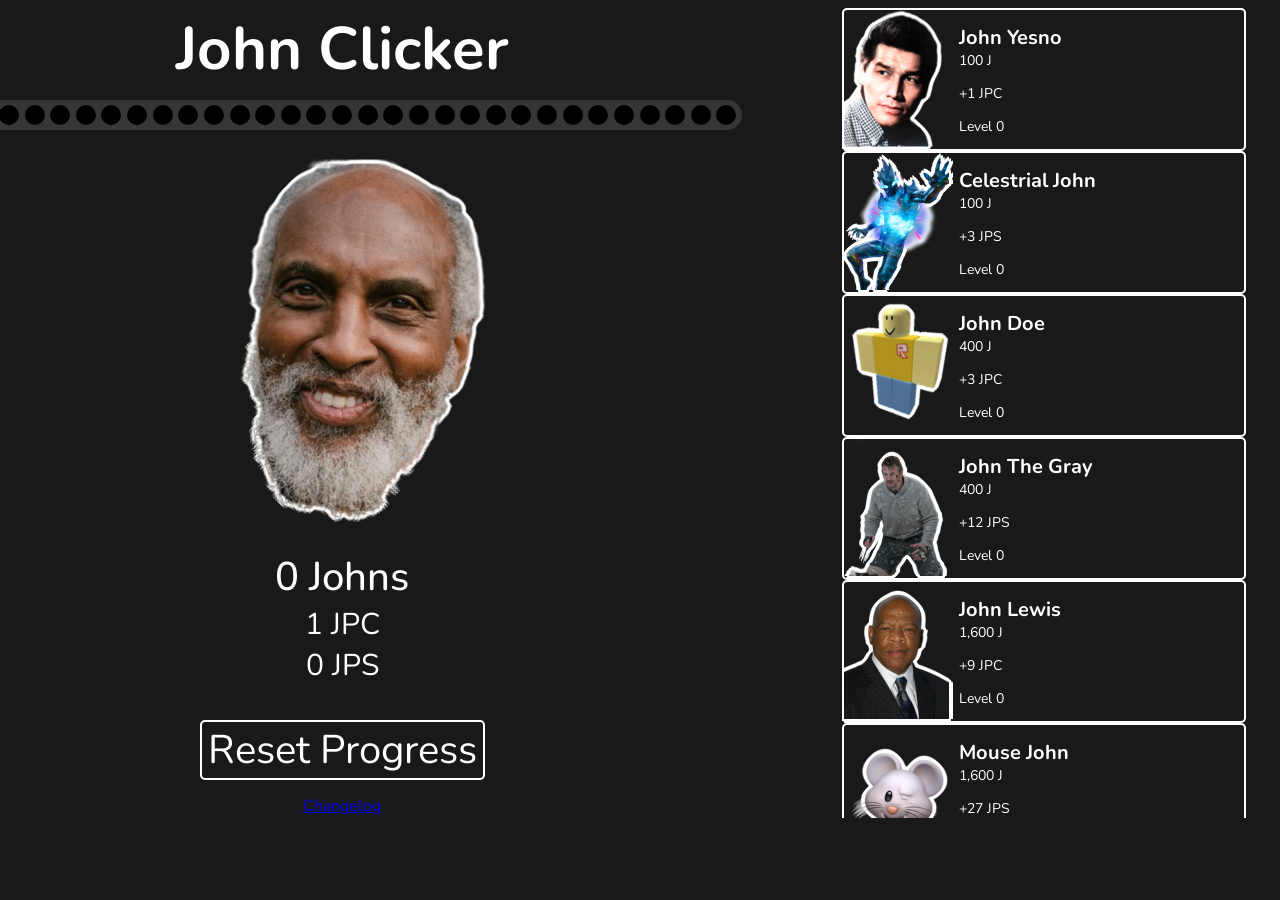
<file: index.html>
<!DOCTYPE html>

<html>
  <head>
    <link rel="preconnect" href="https://fonts.googleapis.com">
    <link rel="preconnect" href="https://fonts.gstatic.com" crossorigin>
    <link href="https://fonts.googleapis.com/css2?family=Nunito:ital,wght@0,200..1000;1,200..1000&display=swap" rel="stylesheet">
    <link rel="stylesheet" href="styles.css">
    <link rel="apple-touch-icon" href="images/John.png">

    <meta name="viewport" content="width=device-width, initial-scale=1.0, user-scalable=no">
    <meta name="mobile-web-app-capable" content="yes">
    <meta name="mobile-web-app-status-bar-style" content="black-translucent">

    <title>John Clicker</title>

  </head>

  <body>
    <div class="container">

      
      <div class="leftsec">

      </div>

      <div class="middleSec">

        <p class="name">John Clicker</p>

        <div class="progressBar">
        </div>

        <div class="midmiddiv">
          <button id="larrow" class="arrows"><</button>
          <button class="button">
          <img src="images/billobnew.png">
          </button> 
          <button id="rarrow" class="arrows">></button>
        </div>
        


        <div class="mainInfo">
          <p class="count">0 Johns</p>

          <p class="jpcCount">1 JPC</p>

          <p class="jpsCount">0 JPS</p>
        </div>

        <div class="mainButtons">

          <div class="skinsContainer">

          </div>
    
          <div class="resetContainer">
            <button class="resetButton">Reset Progress</button>
          </div>

    
          <a href="https://docs.google.com/document/d/1gsa_cOPg5rXNiSmFnBRBU2cFlXmF1tsMnbf2YNkCjVU/edit?usp=sharing"class="updateLink">Changelog</a>
    
        </div>


      </div>


      <div class="rightSec">
        <div>
          <!--<button class="jpsButton"></button>-->
          <!--<button class="jpcButton"></button>-->
          <div class="shopGrid">
          
          </div>
        </div>
      </div>
      
  

    </div>

    <script src="data/worldData.js"></script>
    <script src="data/shopData.js"></script>
    <script src="script.js"></script>

    <!-- Google tag (gtag.js) -->
    <script async src="https://www.googletagmanager.com/gtag/js?id=G-VHHC439M6K"></script>
    <script>
      window.dataLayer = window.dataLayer || [];
      function gtag(){dataLayer.push(arguments);}
      gtag('js', new Date());

      gtag('config', 'G-VHHC439M6K');
    </script>
  </body>
</html>
</file>
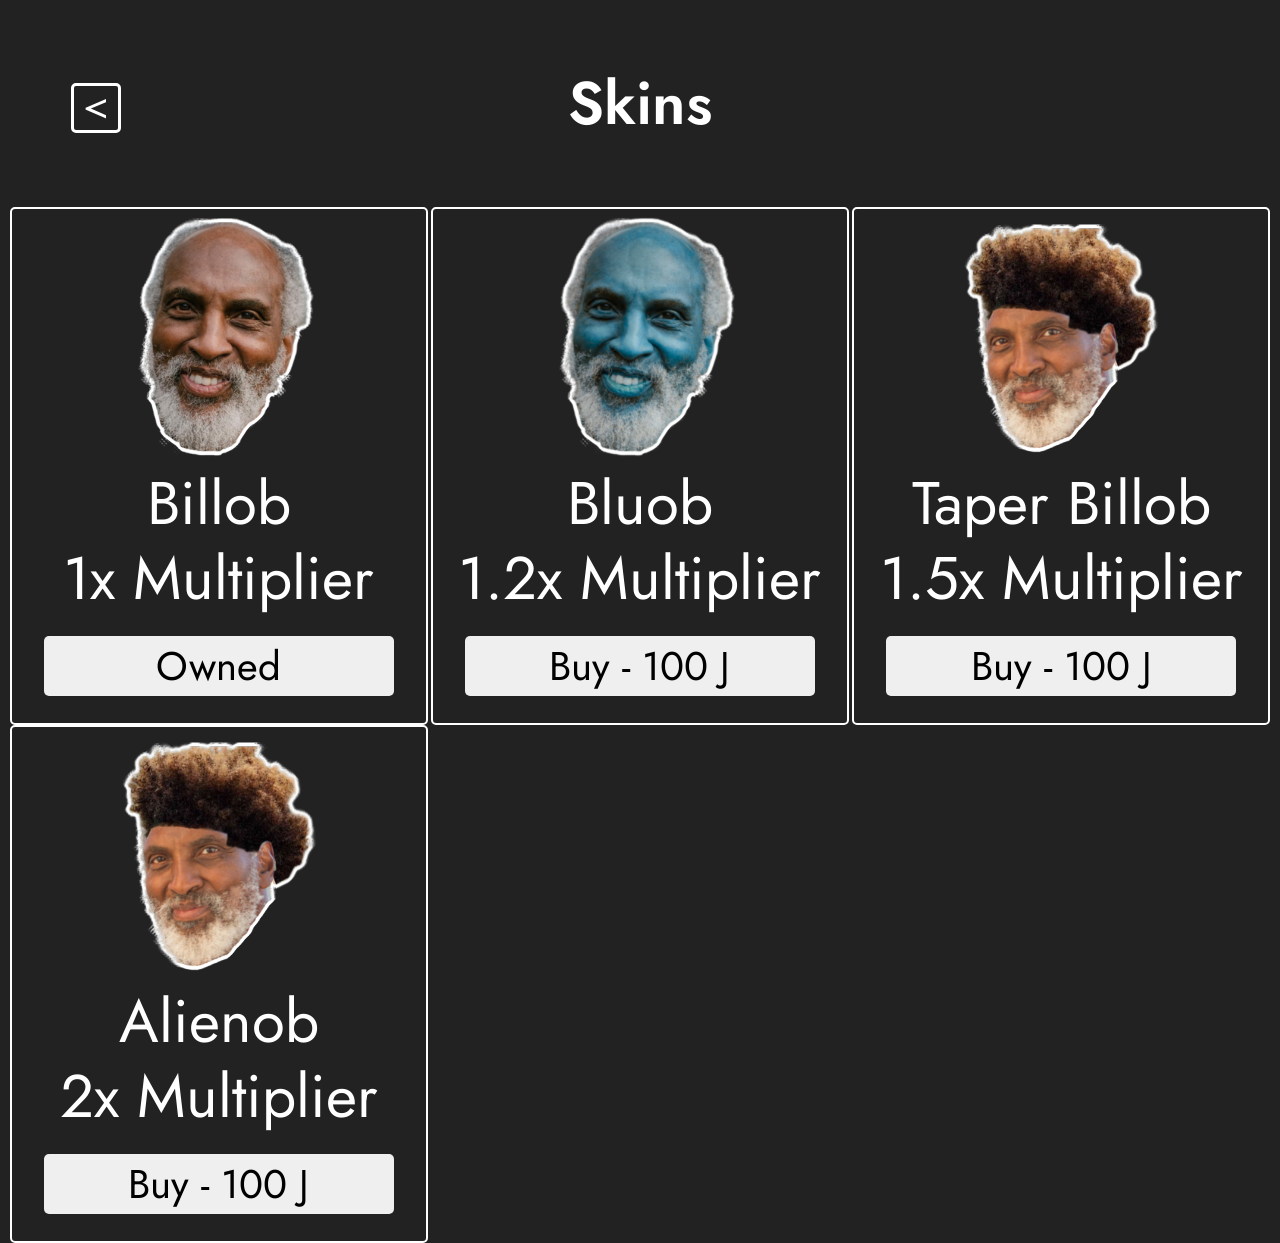
<file: skins.html>
<!DOCTYPE html>

<html>
  <head>
    <link rel="preconnect" href="https://fonts.googleapis.com">
    <link rel="preconnect" href="https://fonts.gstatic.com" crossorigin>
    <link href="https://fonts.googleapis.com/css2?family=Jost:ital,wght@0,100..900;1,100..900&display=swap" rel="stylesheet">
    <link rel="stylesheet" href="skins.css">
  </head>

  <body>

    <button onclick="window.location.href= 'index.html'" class="back"><span><</span></button>

    <p class="shopName">Skins</p>

    <div class="skinsGrid">
      <div class="skinsDiv">
        <img src="images/bluob.png">
        <div class="skinInfo">
          <p>Bluob</p>
          <p>1.2x Multiplier</p>
          <button>Buy - 100 J</button>
        </div>
        
      </div>
    </div>
    
    <script src="data/skinsData.js"></script>
    <script src="skins.js"></script>

    <!-- Google tag (gtag.js) -->
    <script async src="https://www.googletagmanager.com/gtag/js?id=G-VHHC439M6K"></script>
    <script>
      window.dataLayer = window.dataLayer || [];
      function gtag(){dataLayer.push(arguments);}
      gtag('js', new Date());

      gtag('config', 'G-VHHC439M6K');
    </script>
  </body>
</html>
</file>
<file: styles.css>
.name {
  font-size: 60px;
  text-align: center;
  font-family: "Nunito";
  font-weight: 700;
  color: white;
  margin: 0px;
  margin-bottom: 0px;
}

.count {
  font-size: 40px;
  font-weight: 500;
  text-align: center;
  color: white;
  margin: 0px;
}

.mainInfo {
  top: 30%;
}

.mainButtons {
  font-family: "Nunito";
  margin-top: 20px;
}

.mainButtons * {
  margin-top: 7px;
}

.middleSec {
  display: flex;
  flex-direction: column;
  align-items: center;
  width: 500px;
  left: 50%;
  transform: translate(-50%);
}

.midmiddiv {
  display: flex;
  align-items: center;
}

.arrows {
  background-color: #222222;
  color: white;
  border: 2px solid white;
  border-radius: 5px;
  width: 40px;
  height: 40px;
  font-size: 30px;
  cursor: pointer;
  display: none;
}

.arrows:hover {
  scale: 0.95;
}

.arrows:active {
  scale: 0.9;
}

.leftsec {
  width: 800px;
}

.button {
  height: 400px;
  width: 400px;
  border: none;
  background: none;
}

.button img {
  height: 400px;
  cursor: pointer;
  filter: 
    drop-shadow(2px 2px 0px white)
    drop-shadow(-2px -2px 0px white)
    drop-shadow(-2px 2px 0px white)
    drop-shadow(2px -2px 0px white);
    -webkit-user-drag: none;
  transition: scale 0.1s ;
}

.button img:active {
  scale: 0.95;
}

body {
  background-color: rgb(25, 25, 25);
  user-select: none;
  font-family: "Nunito", Arial, san-serif;
  color: white;
}

.container {
  display: flex;
  justify-content: space-between;
  width: 100%;
}

.jpcCount {
  font-size: 30px;
  text-align: center;
  color: white;
  margin: 0px;
}

.jpsCount {
  font-size: 30px;
  text-align: center;
  color: white;
  margin: 0px;
}


.resetButton {
  font-size: 40px;
  text-align: center;
  color: white;
  background-color: rgba(0, 0, 0, 0);
  border: 2px solid white;
  border-radius: 5px;
  cursor: pointer;
  font-family: "Nunito";
}

.resetButton:hover {
  scale: 0.95;
}

.resetContainer {
  display: grid;
  place-items: center;
}

.updateLink {
  display: block;
  text-align: center;
  margin-top: 15px;
}

.progressBar {
  background-color: rgb(54, 54, 54);
  width: 800px;
  height: 30px;
  border-radius: 15px;
  margin-bottom: 20px;
  margin-top: 10px;
  display: flex;
  align-items: center;
  justify-content: space-evenly;
}

.progressPoint {
  background-color: rgb(24, 24, 24);
  width: 20px;
  height: 20px;
  border-radius: 15px;
}

.jpsButton {
  font-size: 40px;
  text-align: center;
  color: white;
  background-color: rgba(0, 0, 0, 0);
  border: 2px solid white;
  border-radius: 5px;
  width: 50%;
  cursor: pointer;
  font-family: "Jost";
}

.jpcButton {
  width: 50%;
}


.shopGrid {
  display: grid;
  grid-template-columns: 1fr;
  width: 430px;
  height: 90vh;
  overflow-y: scroll;
  overflow-x: hidden;
  
}

.rightSec {
  display: flex;
  flex-direction: column;
  align-items: center;
}

.shopGrid::-webkit-scrollbar {
  width: 8px;
}

.shopGrid::-webkit-scrollbar-track {
  background: #222222;
}

.shopGrid::-webkit-scrollbar-thumb {
  border-radius: 10px;
  background: #ffffff;
}

.shopInfo {
  display: flex;
  flex-direction: column;
  
}

.shopButton img {
  height: 135px;
  filter: 
  drop-shadow(2px 2px 0px white)
  drop-shadow(-2px -2px 0px white)
  drop-shadow(-2px 2px 0px white)
  drop-shadow(2px -2px 0px white);
  -webkit-user-drag: none;
}

.shopButton {
  display: flex;
  border: 2px solid rgb(255, 255, 255);
  border-radius: 5px;
  width: 400px;
  height: 139px;
  gap: 10px;
  font-size: 13px;
  align-items: center;
  cursor: pointer;
  transition: scale 0.1s;
}

.shopButton .shopButtName {
  font-weight: 700;
  font-size: 20px;
  margin-top: 15px;
  margin-bottom: 0px;
  -webkit-text-stroke: 0px black;
}

.shopButton p {
  margin-top: 0px;
  text-align: left;
  font-size: 14px;
}

.shopButton:hover {
  scale: 0.95;
}

@media screen and (max-width:1000px) {
  .shopGrid {
    width: 250px;
  }
}
</file>
<file: skins.css>
body {
  background-color: rgb(34, 34, 34);
  user-select: none;
  font-family: "Jost", Arial, san-serif;
  height: 100vh;
  color: white;
  position: relative;
  }

.shopName {
  font-size: 60px;
  text-align: center;
  font-family: "Jost";
  font-weight: 600;
  color: white;
  }

.back {
  position: absolute;
  left: 5%;
  top: 2.5%;
  width: 50px;
  height: 50px;
  font-family: "Jost";
  font-size: 40px;
  border-radius: 5px;
  border: 3px solid white;
  background-color: rgba(0, 0, 0, 0);
  line-height: 0px;
  color: white;
  cursor: pointer;
}

.back span {
  position: absolute;
  left: 0px;
  right: 0px;
  bottom: 56%;
}

.skinsGrid {
  display: grid;
  grid-template-columns: 1fr 1fr 1fr;
  position: absolute;
  right: 0%;
  left: 0%;
  justify-items: center;
}

.skinsDiv {
  display: flex;
  flex-direction: column;
  text-align: center;
  border: 2px solid white;
  border-radius: 5px;
  height: 500px;
  width: 400px;
  align-items: center;
  padding: 7px;
}

.skinsDiv button:hover {
  scale: 0.95;
}

.skinsDiv img {
  width: 250px;
  height: 250px;
  filter: 
  drop-shadow(2px 2px 0px white)
  drop-shadow(-2px -2px 0px white)
  drop-shadow(-2px 2px 0px white)
  drop-shadow(2px -2px 0px white);
  -webkit-user-drag: none;
}

.skinsDiv p {
  font-size: 60px;
  margin: 0px;
  line-height: 75px;
}

.skinsDiv button {
  width: 350px;
  height: 60px;
  font-family: "Jost";
  font-size: 40px;
  border-radius: 5px;
  margin-top: 20px;
  border: none;
  cursor: pointer;
}
</file>
